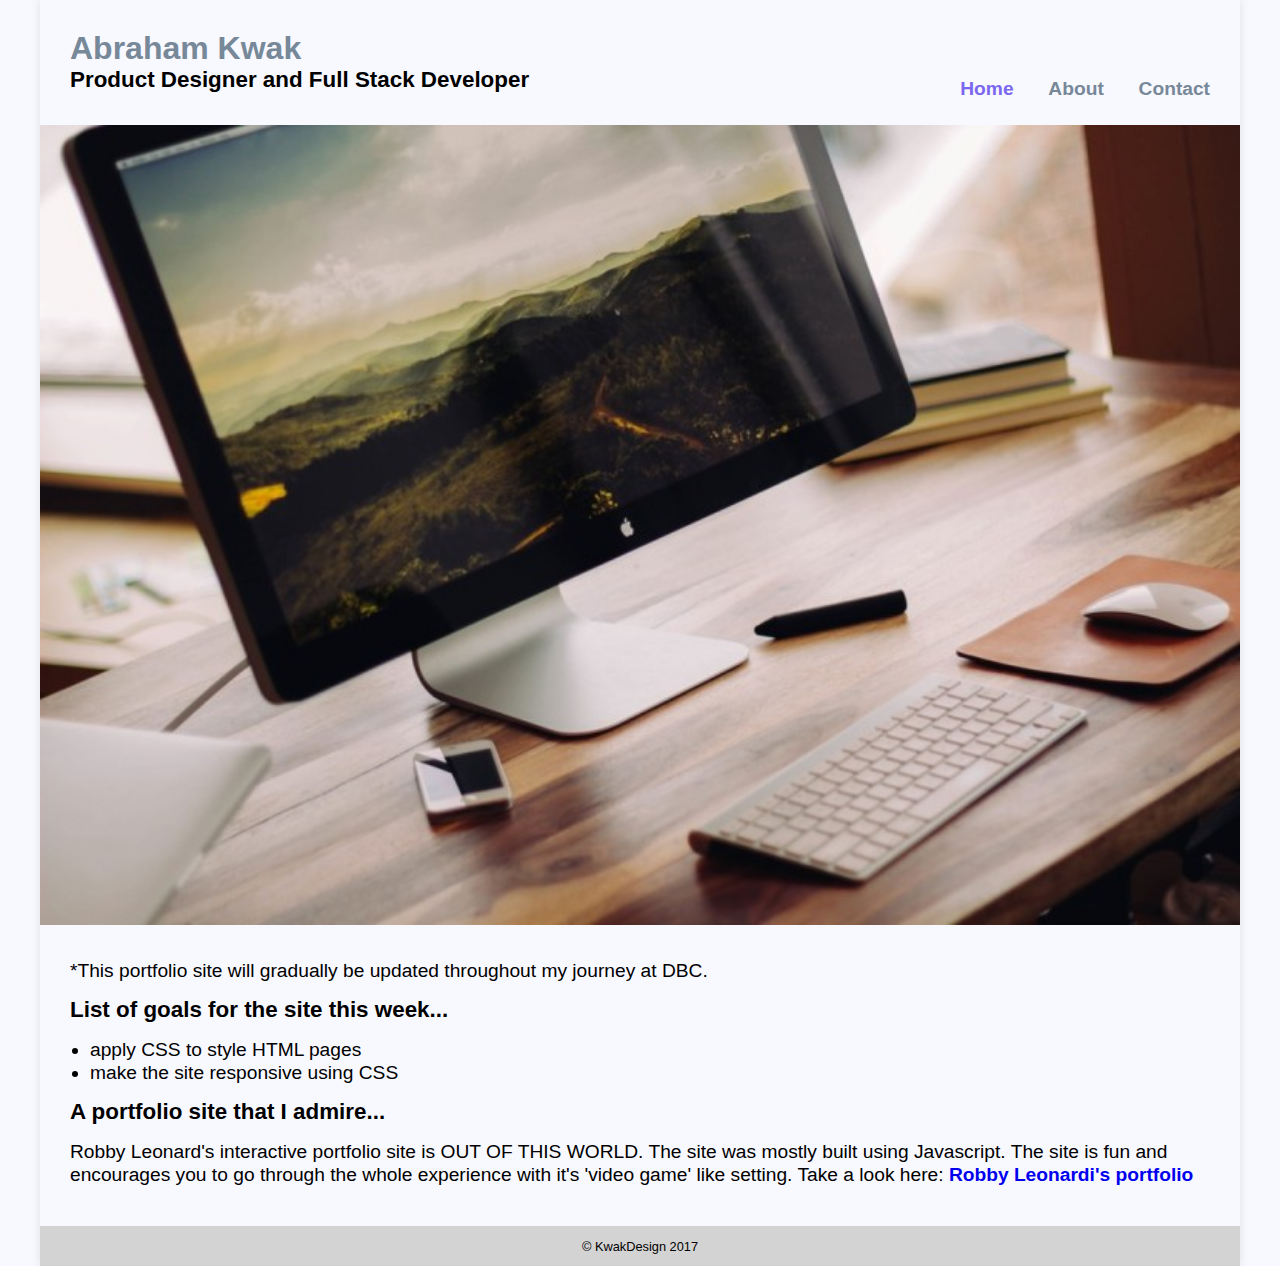
<file: index.html>
<!DOCTYPE html>
<html>
<head>
  <title>Abraham Kwak - home</title>
  <meta name="viewport" content="width=device-width, initial-scale=1.0">
  <link rel="stylesheet" type="text/css" href="style.css">
</head>
<body>
  <div class="main-container">
    <div class="head-section">
      <h1><a class="link-color" href="index.html">Abraham Kwak</a></h1>
      <h3>Product Designer and Full Stack Developer</h3>
      <nav>
        <ul id="nav">
          <li><a class="link-color active" href="index.html">Home</a></li>
          <li><a class="link-color" href="about.html">About</a></li>
          <li><a class="link-color" href="contact.html">Contact</a></li>
        </ul>
      </nav>
    </div><!--end of head section-->
    <img src="mac.jpg" alt="imac on a desk"/>
    <div class="container home">
      <p>*This portfolio site will gradually be updated throughout my journey at DBC.</p>
      <h3>List of goals for the site this week...</h3>
      <ul>
        <li>apply CSS to style HTML pages</li>
        <li>make the site responsive using CSS</li>
      </ul>
      <h3>A portfolio site that I admire...</h3>
      <p>Robby Leonard's interactive portfolio site is OUT OF THIS WORLD. The site was mostly built using Javascript. The site is fun and encourages you to go through the whole experience with it's 'video game' like setting. Take a look   here: <a href="http://www.rleonardi.com/interactive-resume/" target="_blank">Robby Leonardi's portfolio</a></p>
    </div><!--end of container-->
    <div class="footer"><p>&copy; KwakDesign 2017</p></div>
  </div><!--end of main container-->

</body>
</html>
</file>
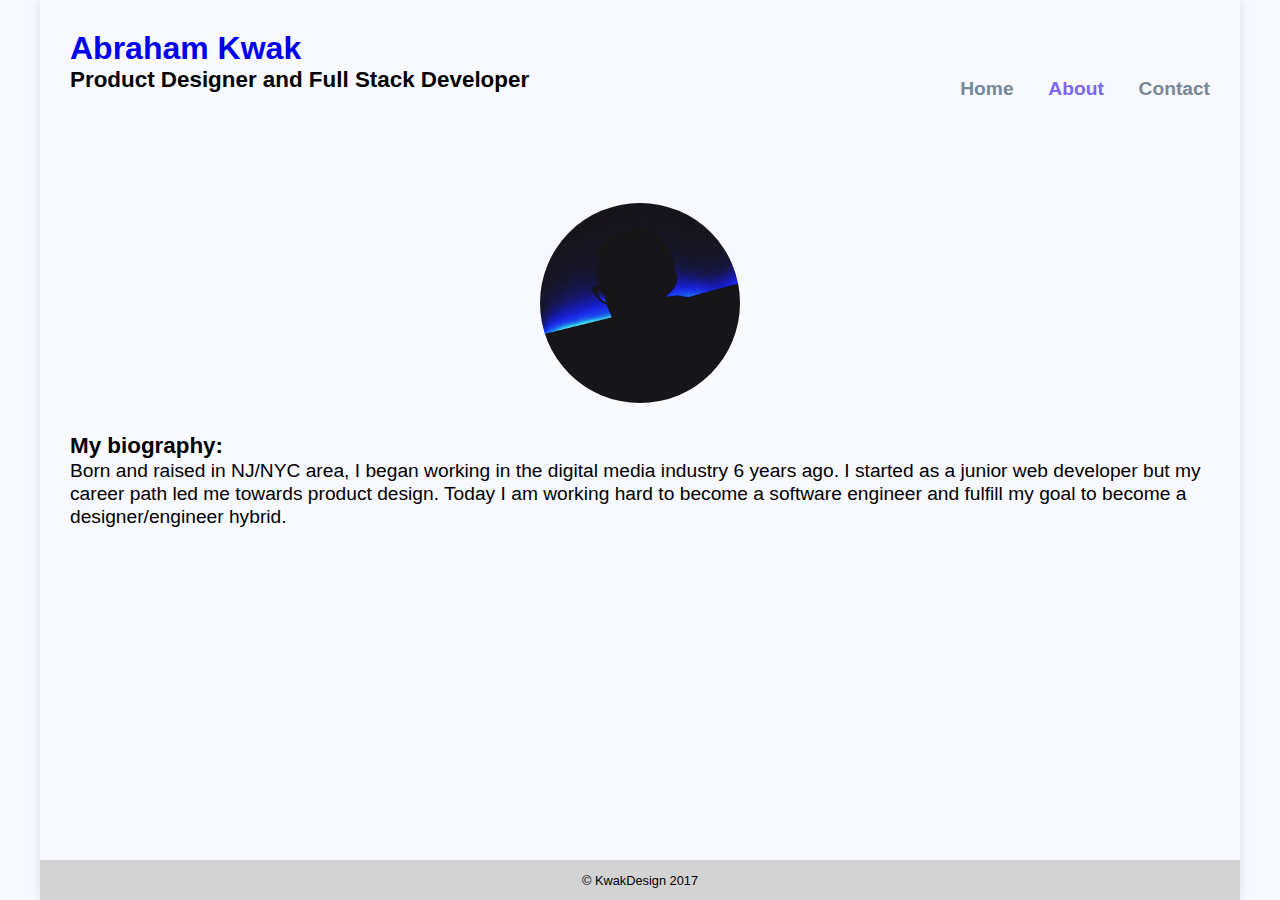
<file: about.html>
<!DOCTYPE html>
<html>
<head>
  <title>Abraham Kwak - about</title>
  <meta name="viewport" content="width=device-width, initial-scale=1.0">
  <link rel="stylesheet" type="text/css" href="style.css">
</head>
<body>
  <div class="main-container">
    <div class="head-section">
      <h1><a href="index.html">Abraham Kwak</a></h1>
      <h3>Product Designer and Full Stack Developer</h3>
      <nav>
        <ul id="nav">
          <li><a class="link-color" href="index.html">Home</a></li>
          <li><a class="link-color active" href="about.html">About</a></li>
          <li><a class="link-color" href="contact.html">Contact</a></li>
        </ul>
      </nav>
    </div><!--end of head section-->
    <div class="container about">
        <div class="img-circular"></div>
        <h3>My biography:</h3>
        <p>Born and raised in NJ/NYC area, I began working in the digital media industry 6 years ago. I started as a junior web developer but my career path led me towards product design. Today I am working hard to become a software engineer and fulfill my goal to become a designer/engineer hybrid.</p>
    </div><!--end of container-->
    <div class="footer"><p>&copy; KwakDesign 2017</p></div>
  </div><!--end of main container-->
</body>
</html>
</file>
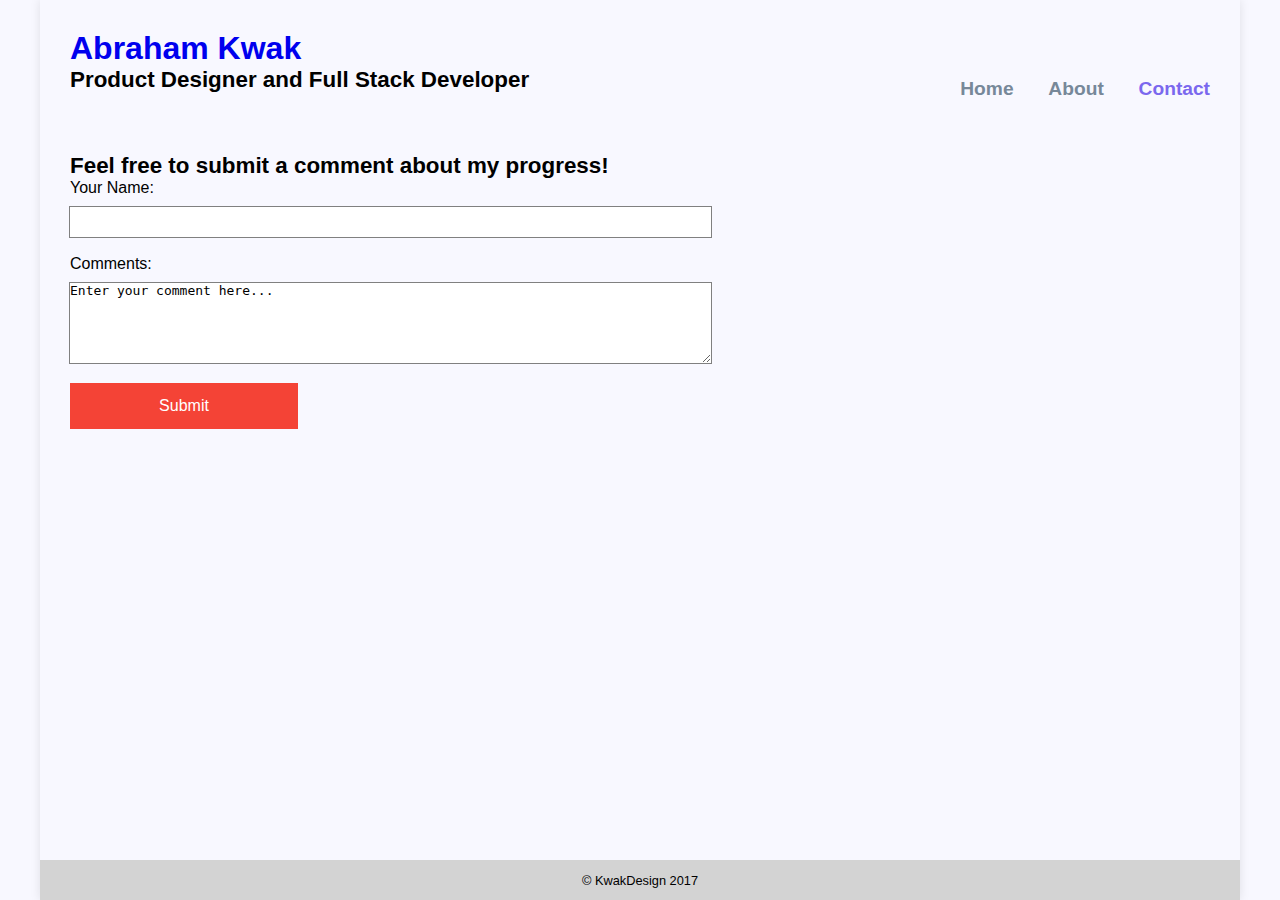
<file: contact.html>
<!DOCTYPE html>
<html>
<head>
  <title>Abraham Kwak - contact</title>
  <meta name="viewport" content="width=device-width, initial-scale=1.0">
  <link rel="stylesheet" type="text/css" href="style.css">
</head>
<body>
  <div class="main-container">
    <div class="head-section">
      <h1><a href="index.html">Abraham Kwak</a></h1>
      <h3>Product Designer and Full Stack Developer</h3>
      <nav>
        <ul id="nav">
          <li><a class="link-color" href="index.html">Home</a></li>
          <li><a class="link-color" href="about.html">About</a></li>
          <li><a class="link-color active" href="contact.html">Contact</a></li>
        </ul>
      </nav>
    </div><!--end of head section-->
    <div class="container contact">
      <h3>Feel free to submit a comment about my progress!</h3>
      <form name="comments" action="success.html" method="post">
        <div class="input-section">
          <label>Your Name:</label>
          <input class="input-fields" type="text" name="username">
        </div>
        <br />
        <div class="formfield textarea-section">
          <label>Comments:</label>
          <textarea class="textarea-fields" name="comment">Enter your comment here...</textarea>
        </div>
        <button id="submit_button" type="submit">Submit</button>
      </form>
    </div><!--end of container-->
    <div class="footer"><p>&copy; KwakDesign 2017</p></div>
  </div><!--end of main container-->
</body>
</html>
</file>
<file: style.css>
* {
  margin: 0;
  padding: 0;
  border: 0;
  font-size: 100%;
  vertical-align: baseline;
}

html {
  height: 100%;
  box-sizing: border-box;
}

body {
  position: relative;
  height: 100%;
  margin: 0;
  padding: 0;
  background-color: #F8F8FF;
}

h1, h3, a, p, li, label, .footer {
  font-family: Arial;
}

.main-container {
  margin: 0 auto;
  max-width: 1200px;
  -webkit-box-shadow: 0px 0px 10px 0px rgba(0,0,0,0.10);
  -moz-box-shadow: 0px 0px 10px 0px rgba(0,0,0,0.10);
  box-shadow: 0px 0px 10px 0px rgba(0,0,0,0.10);
  width: 100%;
  min-height:100%;
  position:relative;
}

.head-section {
  padding: 30px;
}

h1 {
  font-size: 2em;
}

h3 {
  font-size: 1.4em;
  display: inline-block;
}

img {
  width: 100%;
}

.container {
  padding: 30px 30px 80px 30px;
}

p, ul {
  font-size: 1.2em;
  line-height: 1.2em;
}

/* Nav */

nav {
  margin: 10px 0;
  display: inline-block;
  float: right;
}

#nav {
  list-style: none;
  padding: 0;
}

#nav li {
  display: inline;
}

#nav li:nth-child(2) {
  padding: 0 30px;
}

#nav li a {
  display: inline-block;
}

/* end of Nav */

/* Link styling */

a  {
  font-weight: bold;
  text-decoration: none;
}

a:hover {
  text-decoration: underline;
}

a:visited {
  color: #7B68EE;
}

a.link-color {
  color: #778899;
}

a.link-color.active {
  color: #7B68EE;
}

.head-section h1 a:visited {
  color: #778899;
}

/* end of Link styling */

/* home section */

.container.home p:first-child {
  margin-bottom: 15px;
}

.container.home h3 {
  margin-bottom: 15px;
}

ul {
  padding-left: 20px;
  margin-bottom:15px;
}

/* end of home */

/* about section */

.container.about {
  margin-top: 50px;
}

.img-circular{
  width: 200px;
  height: 200px;
  background-image: url('me.jpg');
  background-size: cover;
  display: block;
  border-radius: 200px;
  -webkit-border-radius: 200px;
  -moz-border-radius: 200px;
  margin: 0 auto 30px;
}

/* end of about */

/* contact section */

.input-section, .textarea-section, .input-fields, .textarea-fields {
  width: 75%;
  display: block;
}

.input-fields, .textarea-fields {
  outline: 1px solid gray;
  margin-top: 10px;
}

.input-fields {
  height: 30px;
}

.textarea-fields {
  height: 80px;
}

#submit_button {
  background-color: #f44336;
  border: none;
  color: white;
  display: inline-block;
  margin-top: 20px;
  padding: 14px 25px;
  text-align: center;
  text-decoration: none;
  width: 20%;
}

/* end of contact */

/* footer section */

.footer {
  position: absolute;
  bottom: 0;
  width: 100%;
  height: 40px;
  background: lightgray;
  text-align: center;
}

.footer p {
  font-size: 0.8em;
  padding-top: 13px;
}

/* end of footer */

@media only screen and (min-width : 375px) and (max-width : 480px) {

  .main-container {
    width: 100%;
    min-height:100%;
    position:relative;
  }

  .container {
    padding: 10px 10px 40px 10px;
  }

  .head-section {
    text-align: center;
    padding: 10px;
  }

  h1, h3, a, p, li, label, .footer {
    font-family: Arial;
  }

  h1 {
    font-size: 1.5em;
    margin-bottom: 0;
  }

  h3 {
    font-size: 1em;
    margin-top: 0;
    margin-bottom: 15px;
    display: inline-block;
  }

  p, ul {
    font-size: 1em;
    line-height: 1.2em;
  }

  /* Nav */

  nav {
    margin-bottom: 10px;
    display: block;
    float: none;
  }

  #nav {
    list-style: none;
    text-align: center;
    padding: 0;
  }

  #nav li {
    display: inline;
  }

  #nav li:nth-child(2) {
    padding: 0 30px;
  }

  #nav li a {
    display: inline-block;
  }

  /* end of Nav */

  /* Link styling */

  a  {
    font-weight: bold;
    text-decoration: none;
  }

  a:hover {
    text-decoration: underline;
  }

  a.link-color {
    color: #778899;
  }

  a.link-color.active {
    color: #7B68EE;
  }

  /* end of Link styling */

  /* home section */

  .container.home p:first-child {
    margin-bottom: 10px;
  }

  .container.home p:last-child {
    padding-bottom: 30px;
  }

  .container.home h3 {
    margin-bottom: 10px;
  }

  ul {
    margin-bottom:10px;
  }

  /* end of home */

  /* about section */

  .container.about {
    margin-top: 0;
  }

  .img-circular{
   width: 150px;
   height: 150px;
   background-image: url('me.jpg');
   background-size: cover;
   display: block;
   border-radius: 100px;
   -webkit-border-radius: 100px;
   -moz-border-radius: 100px;
   margin: 0 auto 20px;
  }

  section.about h3 {
    margin-bottom: 0;
  }

  /* end of about */

  /* contact section */

  .formfield * {
    vertical-align: middle;
  }

  label {
    display: inline-block;
    width: 100%;
  }

  .input-section, .textarea-section, .input-fields, .textarea-fields {
    width: 99%;
  }

  .input-fields, .textarea-fields {
    outline: 1px solid gray;
  }

  .input-fields {
    height: 30px;
  }

  .textarea-fields {
    height: 50px;
  }

  #submit_button {
    background-color: #f44336;
    border: none;
    color: white;
    display: inline-block;
    margin-top: 20px;
    padding: 14px 25px;
    text-align: center;
    text-decoration: none;
    width: 98%;
  }

  /* end of contact */​

  /* footer section */

  .footer {
    position: absolute;
    bottom: 0;
    width: 100%;
    height: 40px;
    background: lightgray;
    text-align: center;
  }

  .footer p {
    font-size: 0.8em;
    padding-top: 13px;
  }

  /* end of footer */

}
</file>
